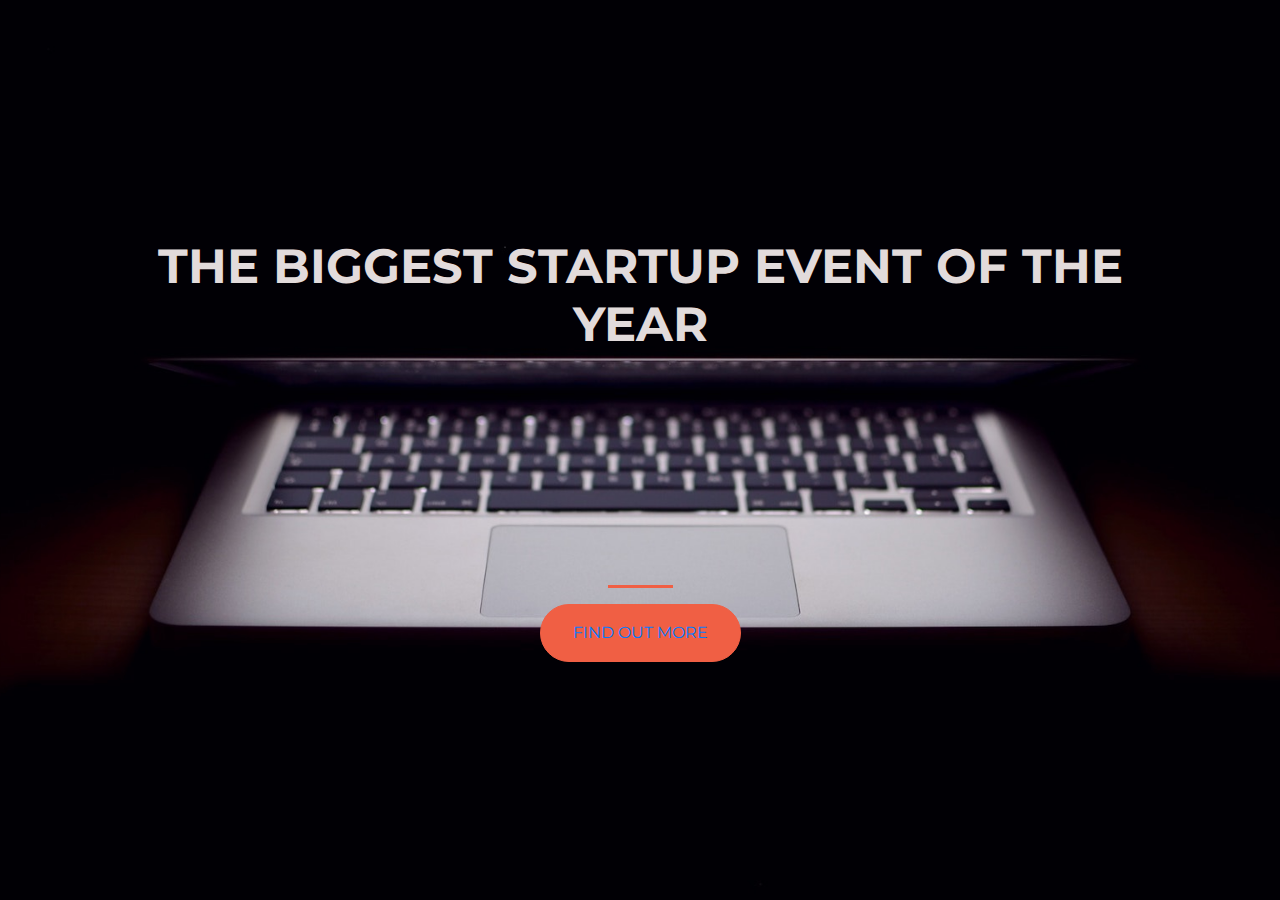
<file: Index (2).html>
<!DOCTYPE html>
<html>
<head>
<title>Startup</title>
<!-- Required meta tags -->
    <meta charset="utf-8">
    <meta name="viewport" content="width=device-width, initial-scale=1">

  <!-- Google Fonts  -->
<link href="https://fonts.googleapis.com/css?family=Montserrat" rel="stylesheet">	
<!-- Bootstrap CSS from a CDN. This way you don't have to include the bootstrap file yourself -->
<link rel="stylesheet" href="https://stackpath.bootstrapcdn.com/bootstrap/4.3.1/css/bootstrap.min.css" integrity="sha384-ggOyR0iXCbMQv3Xipma34MD+dH/1fQ784/j6cY/iJTQUOhcWr7x9JvoRxT2MZw1T" crossorigin="anonymous">

<!-- Your own stylesheet -->
<link rel="stylesheet" type="text/css" href="styles.css">
</head>

<body>
	<div class="container d-flex align-items-center h-100">
	<div class="row">
	<header class="text-center col-12">	
<h1 class="text-uppercase"><strong>the biggest startup event of the year</strong></h1></header>
<div class="buffer col-12"></div>
<section class="text-center col-12">
<hr>
<a href="https://mailchi.mp/5dec70ea2b06/ztm-students"><button class="btn btn-primary btn-xl">Find out more</a>
</button></section>
</div>
</div>	
</body>
</html>
</file>
<file: styles.css>
body,
html {
  width: 100%;
  height: 100%;
  font-family: 'Montserrat', sans-serif;
  background: url(header.jpg) no-repeat center center fixed; 
  -webkit-background-size: cover;
  -moz-background-size: cover;
  -o-background-size: cover;
  background-size: cover;
}

h1{
  font-size: 3rem;
  color: #e2dbdb;
}

hr{
  border-color: #f05f44;
  border-width: 3px;
  max-width: 65px;
}

.buffer{
   height: 13rem;
}





.btn{
  font-weight: 700px;
  border-radius: 300px;
  text-transform: uppercase;
  
}

.btn-primary{
    background-color: #f05f44;
    border-color: #f05f44;
}

.btn-primary:hover{
  background-color: #ee4b08;
   border-color: #f05f44;
   border-width: 4px;
}

.btn-xl{
  padding: 1rem 2rem;
}
</file>
